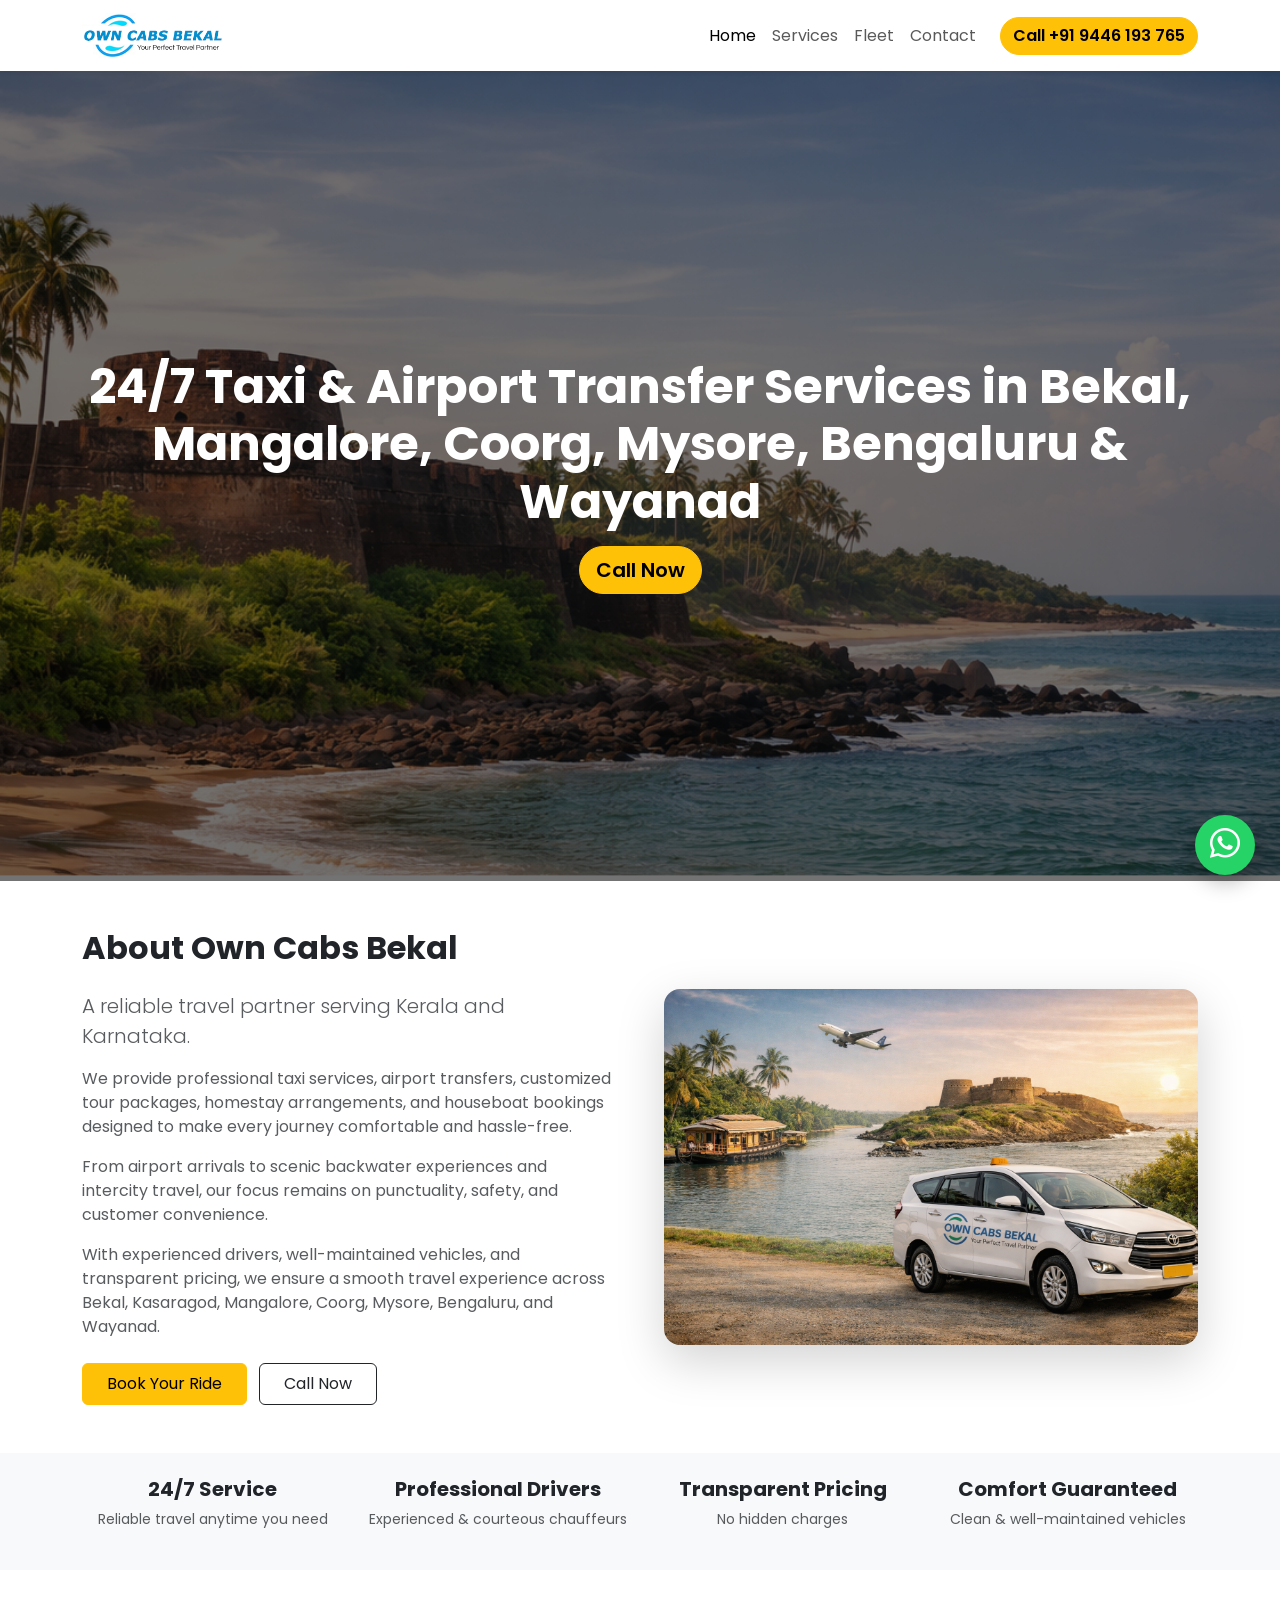
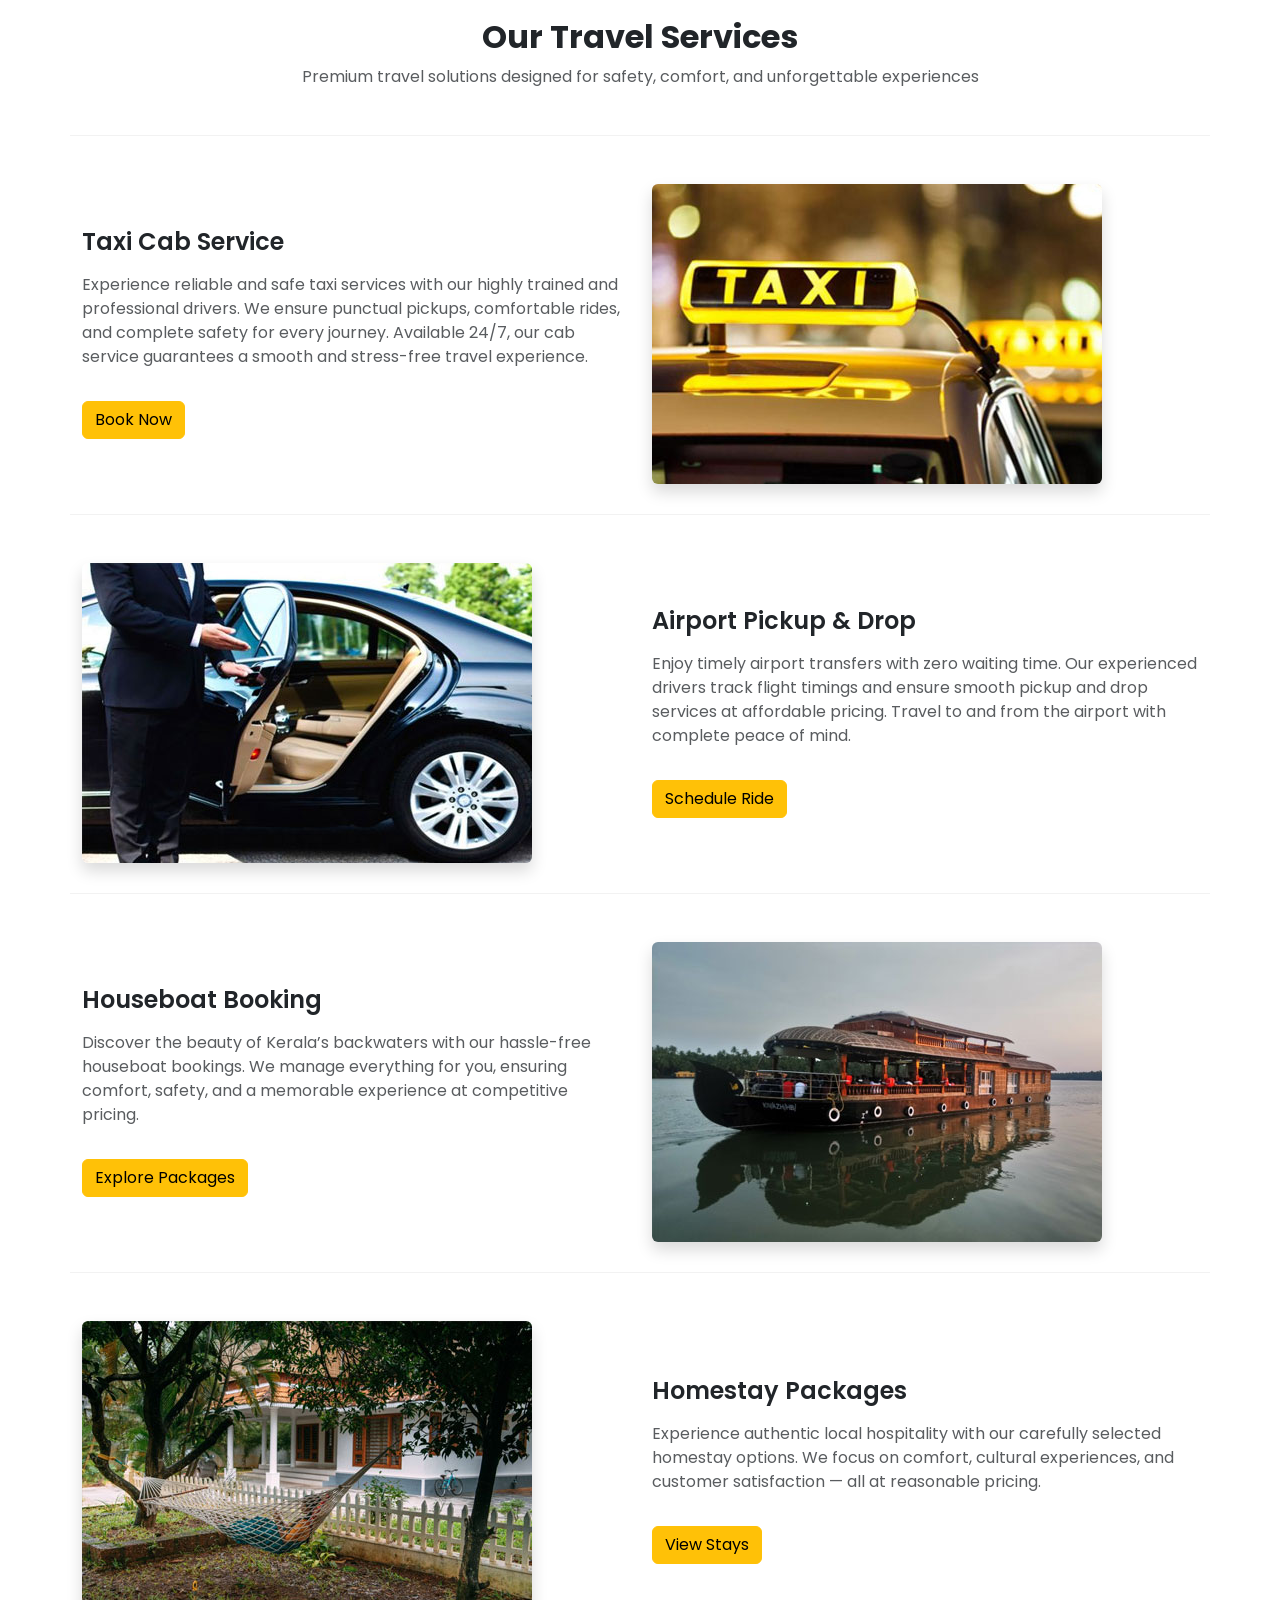
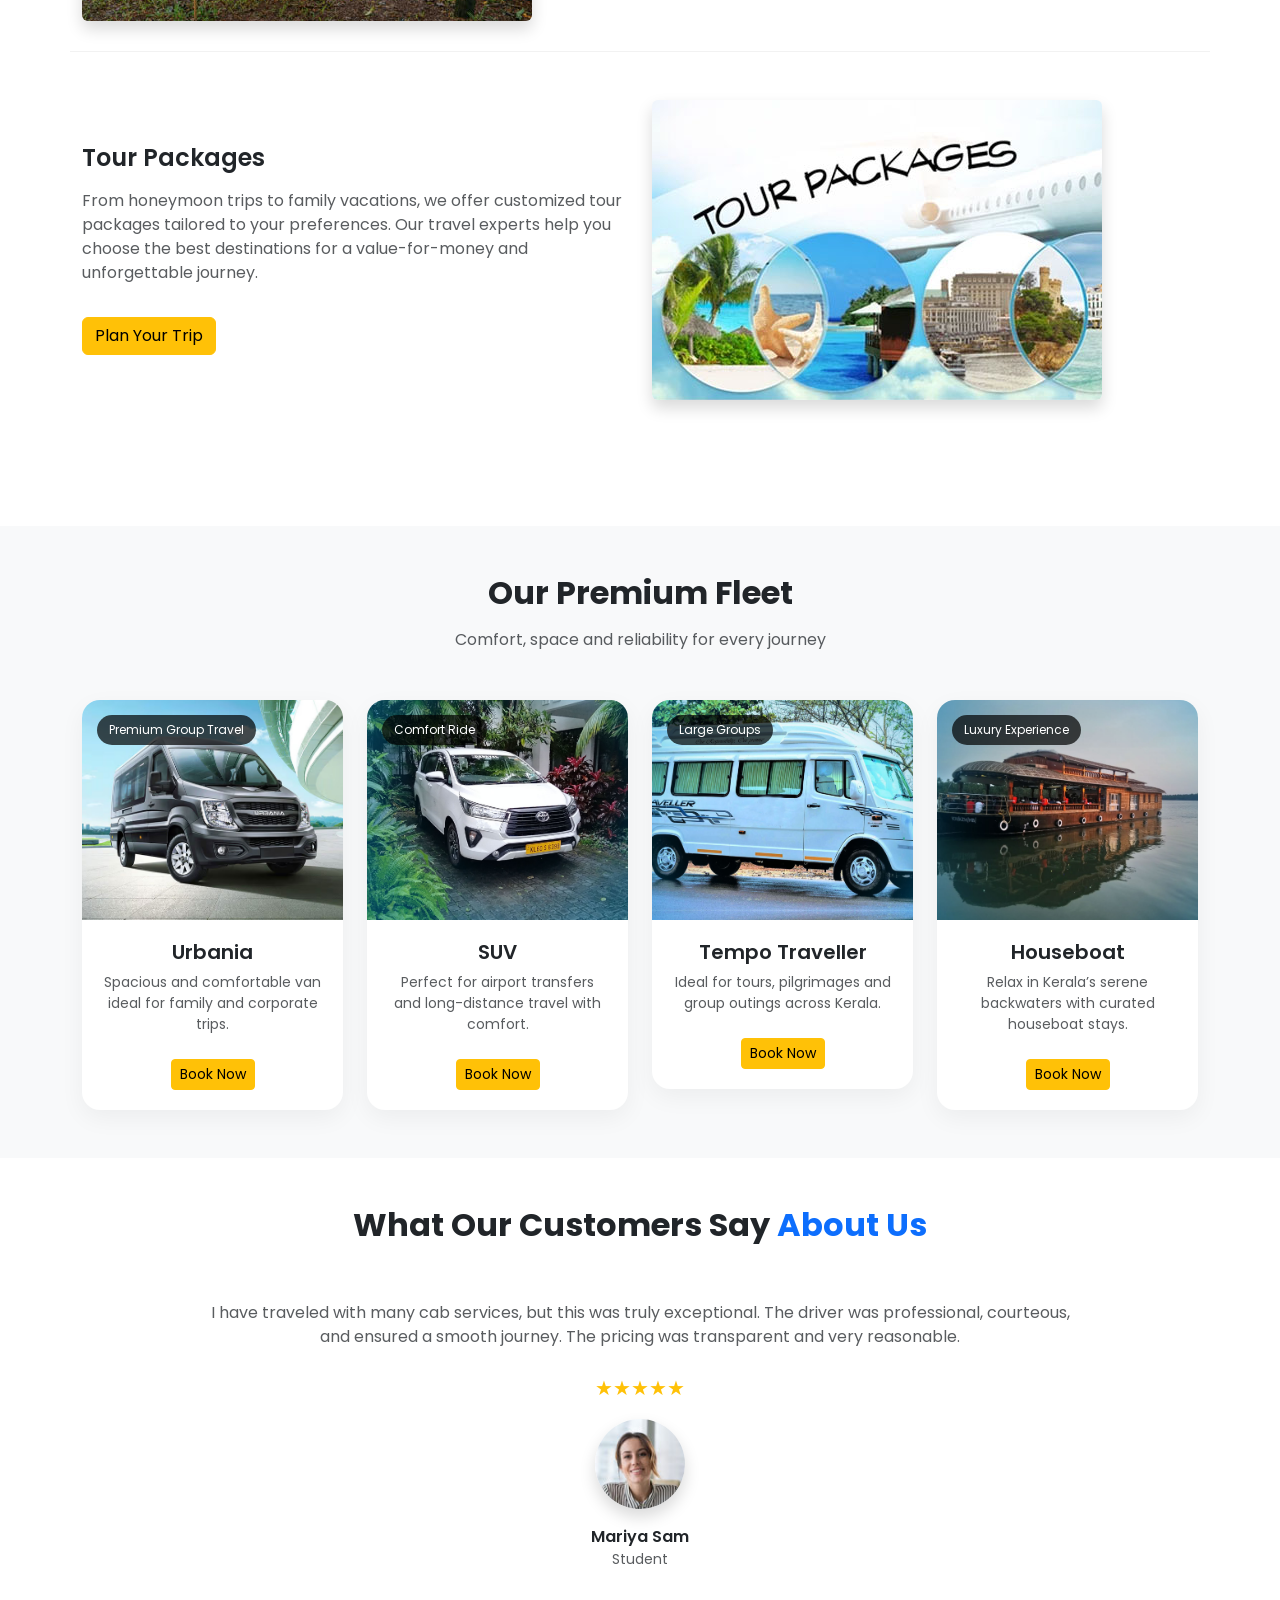
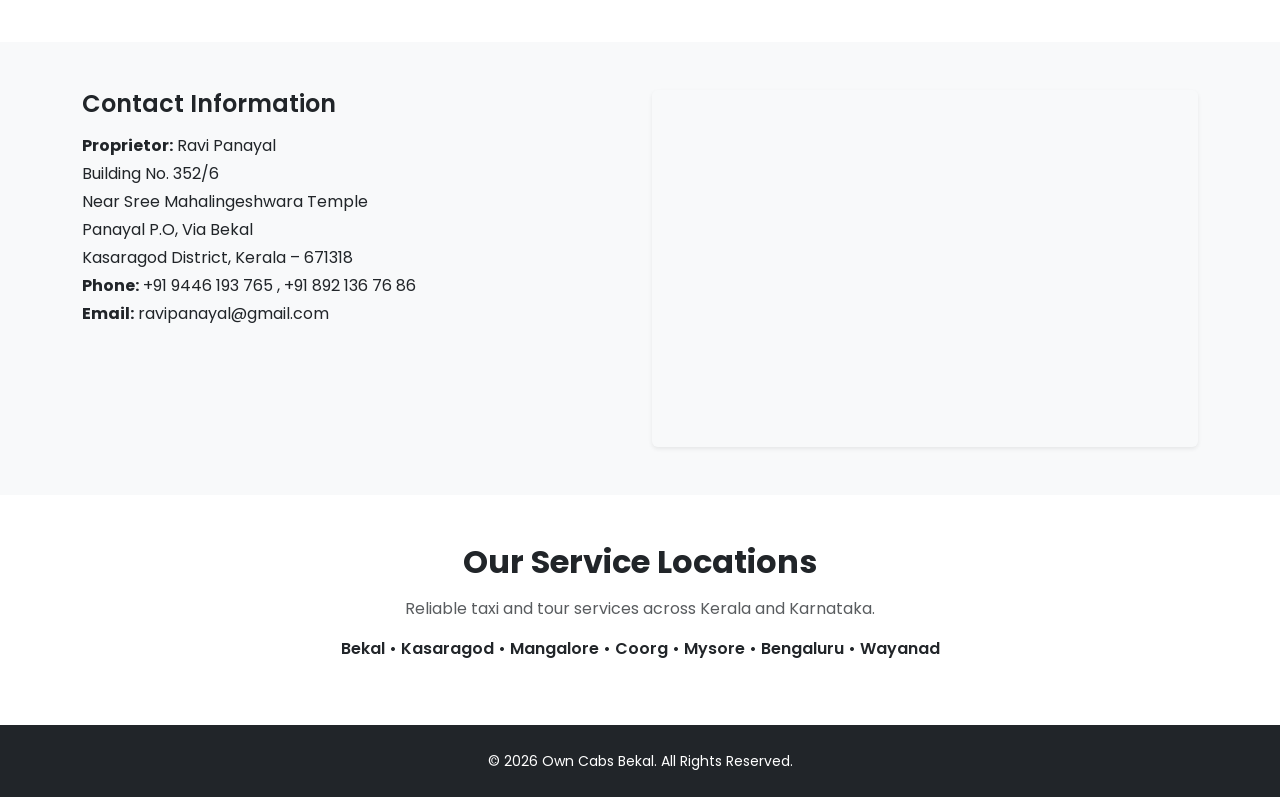
<file: index.html>
<!DOCTYPE html>
<html lang="en">

<head>
    <meta charset="UTF-8">
    <meta name="viewport" content="width=device-width, initial-scale=1">
    <meta name="author" content="Pradeep CH">
    <title>Own Cabs Bekal | 24/7 Taxi Services in Bekal, Mangalore, Coorg, Mysore, Bengaluru & Wayanad</title>
    <link rel="icon" href="img/fav-icon.png" type="image/png">
    <link rel="canonical" href="https://www.owncabsbekal.com/">
    <meta property="og:title"
        content="Own Cabs Bekal | 24/7 Taxi Services in Bekal, Mangalore, Coorg, Mysore, Bengaluru & Wayanad">
    <meta property="og:description"
        content="Professional taxi services, airport transfers and tour packages in Bekal, Kasaragod, Mangalore, Coorg, Mysore, Bengaluru and Wayanad across Kerala and Karnataka. Available 24/7.">
    <meta property="og:type" content="website">
    <meta property="og:url" content="https://www.owncabsbekal.com/">
    <meta property="og:image" content="https://www.owncabsbekal.com/img/logo.png">
    <meta property="og:site_name" content="Own Cabs Bekal">
    <!-- SEO -->
    <meta name="description"
        content="Own Cabs Bekal offers 24/7 taxi services, airport transfers and tour packages in Bekal, Kasaragod, Mangalore, Coorg, Mysore, Bengaluru and Wayanad across Kerala and Karnataka. Safe and reliable rides.">
    <!-- Bootstrap 5 CSS -->
    <link href="https://cdn.jsdelivr.net/npm/bootstrap@5.3.2/dist/css/bootstrap.min.css" rel="stylesheet">
    <link rel="stylesheet" href="https://cdn.jsdelivr.net/npm/bootstrap-icons@1.10.5/font/bootstrap-icons.css">
    <!-- Google Font -->
    <link rel="preconnect" href="https://fonts.googleapis.com">
    <link rel="preconnect" href="https://fonts.gstatic.com" crossorigin>
    <link href="https://fonts.googleapis.com/css2?family=Poppins:wght@300;400;500;600;700&display=swap"
        rel="stylesheet">

    <link href="style.css" rel="stylesheet">

    <link rel="stylesheet" href="https://cdnjs.cloudflare.com/ajax/libs/OwlCarousel2/2.3.4/assets/owl.carousel.min.css">
    <link rel="stylesheet"
        href="https://cdnjs.cloudflare.com/ajax/libs/OwlCarousel2/2.3.4/assets/owl.theme.default.min.css">

    <script type="application/ld+json">
{
  "@context": "https://schema.org",
  "@type": "LocalBusiness",
  "name": "Own Cabs Bekal",
  "image": "https://www.owncabsbekal.com/img/logo.png",
  "url": "https://www.owncabsbekal.com/",
  "telephone": "+91-9446193765",
  "areaServed": [
    "Bekal",
    "Kasaragod",
    "Mangalore",
    "Coorg",
    "Mysore",
    "Bengaluru",
    "Wayanad"
  ],
  "address": {
    "@type": "PostalAddress",
    "streetAddress": "Building number 352/6, Near Sree Mahalingeshwara Temple, Panayal P.O, Via Bekal, Kasaragod District",
    "addressLocality": "Panayal, Bekal",
    "addressRegion": "Kerala",
    "postalCode": "671318",
    "addressCountry": "IN"
  },
  "geo": {
    "@type": "GeoCoordinates",
    "latitude": 12.37000,
    "longitude": 75.03000
  },
  "openingHoursSpecification": [
    {
      "@type": "OpeningHoursSpecification",
      "dayOfWeek": ["Monday","Tuesday","Wednesday","Thursday","Friday","Saturday","Sunday"],
      "opens": "00:00",
      "closes": "23:59"
    }
  ],
  "priceRange": "₹₹",
  "description": "Own Cabs Bekal provides 24/7 taxi services, airport transfers, tour packages, houseboat booking and homestay services across Bekal, Kasaragod, Mangalore, Coorg, Mysore, Bengaluru and Wayanad across Kerala and Karnataka."
}
</script>
</head>

<body>

    <!-- NAVBAR -->
    <nav class="navbar navbar-expand-lg navbar-light bg-white sticky-top shadow-sm">
        <div class="container">
            <a class="navbar-brand fw-bold" href="#">
                <img src="img/logo.png" alt="Own Cabs Bekal Logo" height="45">
            </a>

            <button class="navbar-toggler" type="button" data-bs-toggle="collapse" data-bs-target="#navbarNav">
                <span class="navbar-toggler-icon"></span>
            </button>

            <div class="collapse navbar-collapse" id="navbarNav">
                <ul class="navbar-nav ms-auto me-3">
                    <li class="nav-item"><a class="nav-link active" href="#">Home</a></li>
                    <li class="nav-item"><a class="nav-link" href="#services">Services</a></li>
                    <li class="nav-item"><a class="nav-link" href="#fleet">Fleet</a></li>
                    <li class="nav-item"><a class="nav-link" href="#contact">Contact</a></li>
                </ul>
                <a href="tel:+919446193765" class="btn btn-warning rounded-pill fw-semibold">
                    Call +91 9446 193 765
                </a>
            </div>
        </div>
    </nav>

    <!-- HERO -->
    <section class="hero d-flex align-items-center text-center text-white">
        <div class="hero-overlay"></div>
        <div class="container position-relative">
            <h1 class="display-5 fw-bold mb-3">
                24/7 Taxi & Airport Transfer Services in Bekal, Mangalore, Coorg, Mysore, Bengaluru & Wayanad
            </h1>
            <a href="tel:+919446193765" class="btn btn-warning btn-lg rounded-pill fw-semibold">
                Call Now
            </a>
        </div>

        <!-- WhatsApp Floating Button -->
        <a href="https://wa.me/919446193765?text=Hi%20Ravi%20Panayal%20(Own%20Cabs%20Bekal),"  class="whatsapp-float" target="_blank" aria-label="Chat on WhatsApp">
            <i class="bi bi-whatsapp"></i>
        </a>
    </section>

    <!-- ABOUT SECTION -->
    <section id="about" class="py-5 bg-white">
        <div class="container">
            <div class="row align-items-center g-5">

                <div class="col-lg-6">
                    <h2 class="fw-bold mb-4">About Own Cabs Bekal</h2>

                    <p class="lead text-muted">
                        A reliable travel partner serving Kerala and Karnataka.
                    </p>

                    <p class="text-muted">
                        We provide professional taxi services, airport transfers, customized tour packages,
                        homestay arrangements, and houseboat bookings designed to make every journey
                        comfortable and hassle-free.
                    </p>

                    <p class="text-muted">
                        From airport arrivals to scenic backwater experiences and intercity travel,
                        our focus remains on punctuality, safety, and customer convenience.
                    </p>

                    <p class="text-muted">
                        With experienced drivers, well-maintained vehicles, and transparent pricing,
                        we ensure a smooth travel experience across Bekal, Kasaragod, Mangalore,
                        Coorg, Mysore, Bengaluru, and Wayanad.
                    </p>

                    <div class="mt-4">
                        <a href="#contact" class="btn btn-warning px-4 py-2 me-2">Book Your Ride</a>
                        <a href="tel:+919446193765" class="btn btn-outline-dark px-4 py-2">Call Now</a>
                    </div>

                </div>

                <div class="col-lg-6 text-center">
                    <img src="img/about.png" class="img-fluid rounded-4 shadow-lg"
                        alt="Taxi and Travel Services in Bekal, Mangalore, Coorg and Wayanad">
                </div>

            </div>
        </div>
    </section>
    <!-- Short -->
    <section class="py-4 bg-light">
        <div class="container">
            <div class="row text-center g-4">
                <div class="col-md-3">
                    <h5 class="fw-bold">24/7 Service</h5>
                    <p class="text-muted small">Reliable travel anytime you need</p>
                </div>
                <div class="col-md-3">
                    <h5 class="fw-bold">Professional Drivers</h5>
                    <p class="text-muted small">Experienced & courteous chauffeurs</p>
                </div>
                <div class="col-md-3">
                    <h5 class="fw-bold">Transparent Pricing</h5>
                    <p class="text-muted small">No hidden charges</p>
                </div>
                <div class="col-md-3">
                    <h5 class="fw-bold">Comfort Guaranteed</h5>
                    <p class="text-muted small">Clean & well-maintained vehicles</p>
                </div>
            </div>
        </div>
    </section>
    <!-- ================= OUR SERVICES - PREMIUM LAYOUT ================= -->

    <section id="services" class="py-5 bg-white">
        <div class="container">

            <!-- Section Heading -->
            <div class="row mb-5">
                <div class="col-lg-12 text-center">
                    <h2 class="fw-bold">Our Travel Services</h2>
                    <p class="text-muted">
                        Premium travel solutions designed for safety, comfort, and unforgettable experiences
                    </p>
                </div>
            </div>


            <!-- Service 1 -->
            <div class="row align-items-center mb-5">
                <div class="col-lg-6">
                    <h4 class="fw-semibold mb-3">Taxi Cab Service</h4>
                    <p class="text-muted">
                        Experience reliable and safe taxi services with our highly trained and professional drivers.
                        We ensure punctual pickups, comfortable rides, and complete safety for every journey.
                        Available 24/7, our cab service guarantees a smooth and stress-free travel experience.
                    </p>
                    <a href="#contact" class="btn btn-warning mt-3">Book Now</a>
                </div>
                <div class="col-lg-6">
                    <img src="img/taxi-cab-service.jpg" class="img-fluid rounded shadow"
                        alt="24/7 Taxi Cab Service in Bekal, Mangalore and Wayanad" />
                </div>
            </div>


            <!-- Service 2 (Reversed) -->
            <div class="row align-items-center mb-5 flex-lg-row-reverse">
                <div class="col-lg-6">
                    <h4 class="fw-semibold mb-3">Airport Pickup & Drop</h4>
                    <p class="text-muted">
                        Enjoy timely airport transfers with zero waiting time. Our experienced drivers
                        track flight timings and ensure smooth pickup and drop services at affordable pricing.
                        Travel to and from the airport with complete peace of mind.
                    </p>
                    <a href="#contact" class="btn btn-warning mt-3">Schedule Ride</a>
                </div>
                <div class="col-lg-6">
                    <img src="img/airport-pickup-and-drop.jpg" class="img-fluid rounded shadow"
                        alt="Airport Pickup and Drop">
                </div>
            </div>


            <!-- Service 3 -->
            <div class="row align-items-center mb-5">
                <div class="col-lg-6">
                    <h4 class="fw-semibold mb-3">Houseboat Booking</h4>
                    <p class="text-muted">
                        Discover the beauty of Kerala’s backwaters with our hassle-free houseboat bookings.
                        We manage everything for you, ensuring comfort, safety, and a memorable experience
                        at competitive pricing.
                    </p>
                    <a href="#contact" class="btn btn-warning mt-3">Explore Packages</a>
                </div>
                <div class="col-lg-6">
                    <img src="img/house-boat-booking.jpg" class="img-fluid rounded shadow" alt="Houseboat Booking">
                </div>
            </div>


            <!-- Service 4 (Reversed) -->
            <div class="row align-items-center mb-5 flex-lg-row-reverse">
                <div class="col-lg-6">
                    <h4 class="fw-semibold mb-3">Homestay Packages</h4>
                    <p class="text-muted">
                        Experience authentic local hospitality with our carefully selected homestay options.
                        We focus on comfort, cultural experiences, and customer satisfaction —
                        all at reasonable pricing.
                    </p>
                    <a href="#contact" class="btn btn-warning mt-3">View Stays</a>
                </div>
                <div class="col-lg-6">
                    <img src="img/homestay-packages.jpg" class="img-fluid rounded shadow" alt="Homestay Packages">
                </div>
            </div>


            <!-- Service 5 -->
            <div class="row align-items-center mb-5">
                <div class="col-lg-6">
                    <h4 class="fw-semibold mb-3">Tour Packages</h4>
                    <p class="text-muted">
                        From honeymoon trips to family vacations, we offer customized tour packages
                        tailored to your preferences. Our travel experts help you choose the best destinations
                        for a value-for-money and unforgettable journey.
                    </p>
                    <a href="#contact" class="btn btn-warning mt-3">Plan Your Trip</a>
                </div>
                <div class="col-lg-6">
                    <img src="img/tour-package.jpg" class="img-fluid rounded shadow" alt="Tour Packages">
                </div>
            </div>

        </div>
    </section>
    <!-- FLEET -->
    <!-- FLEET SECTION -->
    <section id="fleet" class="py-5 bg-light">
        <div class="container text-center">
            <h2 class="fw-bold mb-3">Our Premium Fleet</h2>
            <p class="text-muted mb-5">Comfort, space and reliability for every journey</p>

            <div class="row g-4">

                <!-- Urbania -->
                <div class="col-md-6 col-lg-3">
                    <div class="fleet-card">
                        <div class="fleet-img">
                            <img src="img/urbania.jpg" alt="Urbania">
                            <span class="fleet-badge">Premium Group Travel</span>
                        </div>
                        <div class="fleet-body">
                            <h5 class="fw-semibold">Urbania</h5>
                            <p class="text-muted small">Spacious and comfortable van ideal for family and corporate
                                trips.</p>
                            <a href="#contact" class="btn btn-warning btn-sm mt-2">Book Now</a>
                        </div>
                    </div>
                </div>

                <!-- SUV -->
                <div class="col-md-6 col-lg-3">
                    <div class="fleet-card">
                        <div class="fleet-img">
                            <img src="img/SUV.jpg" alt="SUV">
                            <span class="fleet-badge">Comfort Ride</span>
                        </div>
                        <div class="fleet-body">
                            <h5 class="fw-semibold">SUV</h5>
                            <p class="text-muted small">Perfect for airport transfers and long-distance travel with
                                comfort.</p>
                            <a href="#contact" class="btn btn-warning btn-sm mt-2">Book Now</a>
                        </div>
                    </div>
                </div>

                <!-- Traveller -->
                <div class="col-md-6 col-lg-3">
                    <div class="fleet-card">
                        <div class="fleet-img">
                            <img src="img/traveller.jpg" alt="Tempo Traveller">
                            <span class="fleet-badge">Large Groups</span>
                        </div>
                        <div class="fleet-body">
                            <h5 class="fw-semibold">Tempo Traveller</h5>
                            <p class="text-muted small">Ideal for tours, pilgrimages and group outings across Kerala.
                            </p>
                            <a href="#contact" class="btn btn-warning btn-sm mt-2">Book Now</a>
                        </div>
                    </div>
                </div>

                <!-- Houseboat -->
                <div class="col-md-6 col-lg-3">
                    <div class="fleet-card">
                        <div class="fleet-img">
                            <img src="img/houseboat.jpg" alt="Houseboat">
                            <span class="fleet-badge">Luxury Experience</span>
                        </div>
                        <div class="fleet-body">
                            <h5 class="fw-semibold">Houseboat</h5>
                            <p class="text-muted small">Relax in Kerala’s serene backwaters with curated houseboat
                                stays.</p>
                            <a href="#contact" class="btn btn-warning btn-sm mt-2">Book Now</a>
                        </div>
                    </div>
                </div>

            </div>
        </div>
    </section>
    <!-- ================= HAPPY CUSTOMERS SECTION ================= -->
    <!-- HAPPY CUSTOMERS -->
    <section id="happy-customers" class="py-5 bg-white">
        <div class="container">
            <div class="row">

                <!-- Section Heading -->
                <div class="col-lg-12 text-center mb-5">
                    <h2 class="fw-bold">
                        What Our Customers Say <span class="text-primary">About Us</span>
                    </h2>
                </div>

                <div class="col-lg-10 offset-lg-1">

                    <div class="owl-carousel testimonials_slider">

                        <!-- Testimonial 1 -->
                        <div class="item">
                            <div class="testimonials_item text-center px-4">


                                <p class="mb-4 text-muted">
                                    I have traveled with many cab services, but this was truly exceptional.
                                    The driver was professional, courteous, and ensured a smooth journey.
                                    The pricing was transparent and very reasonable.
                                </p>

                                <div class="mb-3 text-warning fs-5">
                                    ★★★★★
                                </div>

                                <div class="testimonial_user text-center">

                                    <img src="img/testimonials_user.jpg" alt="Mariya Sam - Happy Customer"
                                        class="d-block mx-auto rounded-circle shadow mb-3"
                                        style="width:90px; height:90px; object-fit:cover;">

                                    <div class="fw-semibold">Mariya Sam</div>
                                    <div class="text-muted small">Student</div>

                                </div>
                            </div>
                        </div>

                        <!-- Testimonial 2 -->
                        <div class="item">
                            <div class="testimonials_item text-center px-4">


                                <p class="mb-4 text-muted">
                                    Outstanding punctuality and professionalism.
                                    The cab arrived exactly on time and the ride was safe and comfortable.
                                    I highly recommend their service.
                                </p>

                                <div class="mb-3 text-warning fs-5">
                                    ★★★★★
                                </div>

                                <div class="testimonial_user text-center">

                                    <img src="img/testimonials_user1.jpg" alt="Alex Cosy - Happy Customer"
                                        class="d-block mx-auto rounded-circle shadow mb-3"
                                        style="width:90px; height:90px; object-fit:cover;">

                                    <div class="fw-semibold">Alex Cosy</div>
                                    <div class="text-muted small">Business Professional</div>

                                </div>
                            </div>
                        </div>

                        <!-- Testimonial 3 -->
                        <div class="item">
                            <div class="testimonials_item text-center px-4">


                                <p class="mb-4 text-muted">
                                    A truly pleasant travel experience.
                                    The driver had excellent route knowledge and maintained a very friendly attitude.
                                    I will definitely book again for my next trip.
                                </p>

                                <div class="mb-3 text-warning fs-5">
                                    ★★★★★
                                </div>

                                <div class="testimonial_user text-center">

                                    <img src="img/testimonials_user2.jpg" alt="James Cooper - Happy Customer"
                                        class="d-block mx-auto rounded-circle shadow mb-3"
                                        style="width:90px; height:90px; object-fit:cover;">

                                    <div class="fw-semibold">James Cooper</div>
                                    <div class="text-muted small">Travel Blogger</div>

                                </div>
                            </div>
                        </div>

                    </div>

                </div>
            </div>
        </div>
    </section>
    <!-- CONTACT SECTION -->
    <section id="contact" class="py-5 bg-light">
        <div class="container">
            <div class="row g-4">

                <div class="col-lg-6">
                    <h4 class="fw-semibold mb-3">Contact Information</h4>
                    <p class="mb-1"><strong>Proprietor:</strong> Ravi Panayal</p>
                    <p class="mb-1">Building No. 352/6</p>
                    <p class="mb-1">Near Sree Mahalingeshwara Temple</p>
                    <p class="mb-1">Panayal P.O, Via Bekal</p>
                    <p class="mb-1">Kasaragod District, Kerala – 671318</p>
                    <p class="mb-1">
                        <strong>Phone:</strong>
                        <a href="tel:+919446193765" class="text-dark text-decoration-none">
                            +91 9446 193 765
                        </a>
                        ,
                        <a href="tel:+918921367686" class="text-dark text-decoration-none">
                            +91 892 136 76 86
                        </a>
                    </p>
                    <p class="mb-0">
                        <strong>Email:</strong>
                        <a href="mailto:ravipanayal@gmail.com" class="text-dark text-decoration-none">
                            ravipanayal@gmail.com
                        </a>
                    </p>
                </div>

                <div class="col-lg-6">
                    <div class="rounded shadow-sm overflow-hidden h-100">
                        <iframe
                            src="https://www.google.com/maps?q=12.37000,75.03000&z=16&output=embed"
                            width="100%" height="100%" style="border:0; min-height:350px;" allowfullscreen=""
                            loading="lazy" referrerpolicy="no-referrer-when-downgrade">
                        </iframe>
                    </div>
                </div>

            </div>
        </div>
    </section>
    <section class="py-5 bg-white">
        <div class="container text-center">
            <h2 class="fw-bold mb-3">Our Service Locations</h2>
            <p class="text-muted">
                Reliable taxi and tour services across Kerala and Karnataka.
            </p>
            <p class="fw-semibold">
                Bekal • Kasaragod • Mangalore • Coorg • Mysore • Bengaluru • Wayanad
            </p>
        </div>
    </section>
    <!-- FOOTER -->
    <footer class="bg-dark text-white py-4 text-center">
        <div class="container">
            <small>© 2026 Own Cabs Bekal. All Rights Reserved.</small>
        </div>
    </footer>

    <!-- Bootstrap JS -->
    <!-- JS -->
    <script src="https://cdnjs.cloudflare.com/ajax/libs/jquery/3.6.0/jquery.min.js"></script>
    <script src="https://cdn.jsdelivr.net/npm/bootstrap@5.3.2/dist/js/bootstrap.bundle.min.js"></script>
    <script src="https://cdnjs.cloudflare.com/ajax/libs/OwlCarousel2/2.3.4/owl.carousel.min.js"></script>
    <script>
        $(document).ready(function () {
            $('.testimonials_slider').owlCarousel({
                loop: true,
                margin: 30,
                nav: false,
                dots: true,
                autoplay: true,
                autoplayTimeout: 4000,
                smartSpeed: 800,
                responsive: {
                    0: { items: 1 },
                    768: { items: 1 },
                    1000: { items: 1 }
                }
            });
        });
    </script>
</body>

</html>
</file>
<file: style.css>
body {
    font-family: 'Poppins', sans-serif;
}

.navbar {
    box-shadow: 0 2px 15px rgba(0,0,0,0.05);
}

.hero {
    height: 90vh;
    background: url('img/hero.png') center/cover no-repeat;
    position: relative;
    display: flex;
    align-items: center;
    color: #fff;
    text-align: center;
}

.hero-overlay {
    position: absolute;
    inset: 0;
    background: rgba(0,0,0,0.55);
}

.hero-content {
    position: relative;
    z-index: 2;
}

.section-padding {
    padding: 80px 0;
}

.section-title {
    margin-bottom: 50px;
    font-weight: 600;
}

.card-custom {
    border: none;
    border-radius: 12px;
    box-shadow: 0 10px 30px rgba(0,0,0,0.05);
    transition: 0.3s;
}

.card-custom:hover {
    transform: translateY(-5px);
}

.fleet-card img {
    height: 220px;
    object-fit: cover;
}

.cta-section {
    background: #1d3557;
    color: #fff;
    padding: 60px 0;
}

.footer {
    background: #0b1d36;
    color: #fff;
    padding: 60px 0 20px;
}

.footer a {
    color: #fff;
    text-decoration: none;
    opacity: 0.8;
}

.footer a:hover {
    opacity: 1;
}

.abtus{
        font-family: Allison, cursive;
    font-size: 60px;
    font-weight: bold;
}
/* Fleet Card Styling */
.fleet-card {
  background: #fff;
  border-radius: 18px;
  overflow: hidden;
  transition: all 0.35s ease;
  box-shadow: 0 8px 25px rgba(0,0,0,0.05);
}

.fleet-card:hover {
  transform: translateY(-8px);
  box-shadow: 0 20px 40px rgba(0,0,0,0.12);
}

.fleet-img {
  position: relative;
  overflow: hidden;
}

.fleet-img img {
  width: 100%;
  height: 220px;
  object-fit: cover;
  transition: transform 0.5s ease;
}

.fleet-card:hover .fleet-img img {
  transform: scale(1.08);
}

.fleet-badge {
  position: absolute;
  top: 15px;
  left: 15px;
  background: rgba(0,0,0,0.7);
  color: #fff;
  font-size: 12px;
  padding: 6px 12px;
  border-radius: 20px;
}

.fleet-body {
  padding: 20px;
}
#services .row {
  padding-bottom: 30px;
  border-bottom: 1px solid rgba(0,0,0,0.05);
}

#services .row:last-child {
  border-bottom: none;
}
@media (max-width: 768px) {
    .hero {
        height: 70vh;
    }
}
html {
  scroll-behavior: smooth;
}
/* WhatsApp Floating Button */
.whatsapp-float {
  position: fixed;
  width: 60px;
  height: 60px;
  bottom: 25px;
  right: 25px;
  background-color: #25D366;
  color: #fff;
  border-radius: 50%;
  text-align: center;
  font-size: 30px;
  box-shadow: 0 8px 20px rgba(0,0,0,0.25);
  z-index: 999;
  display: flex;
  align-items: center;
  justify-content: center;
  transition: all 0.3s ease;
}

.whatsapp-float:hover {
  transform: translateY(-5px);
  box-shadow: 0 12px 25px rgba(0,0,0,0.35);
}
</file>
